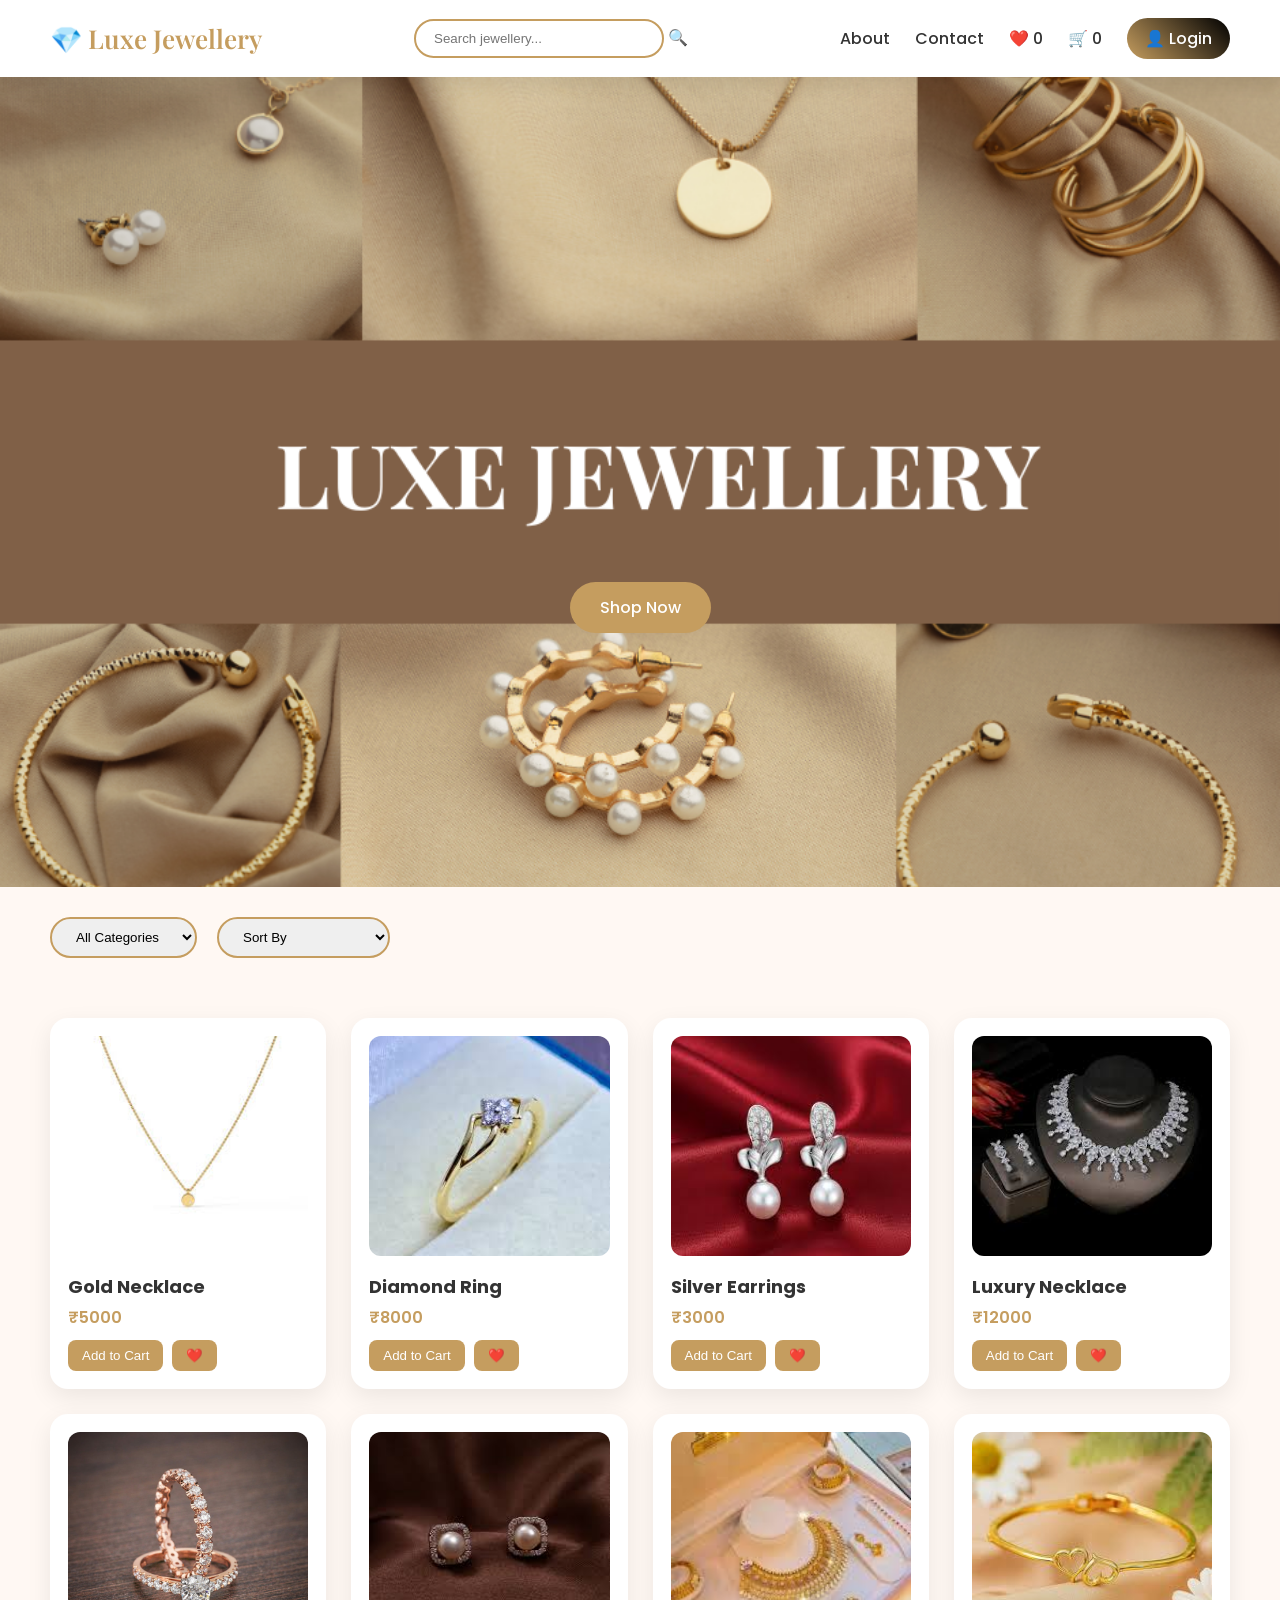
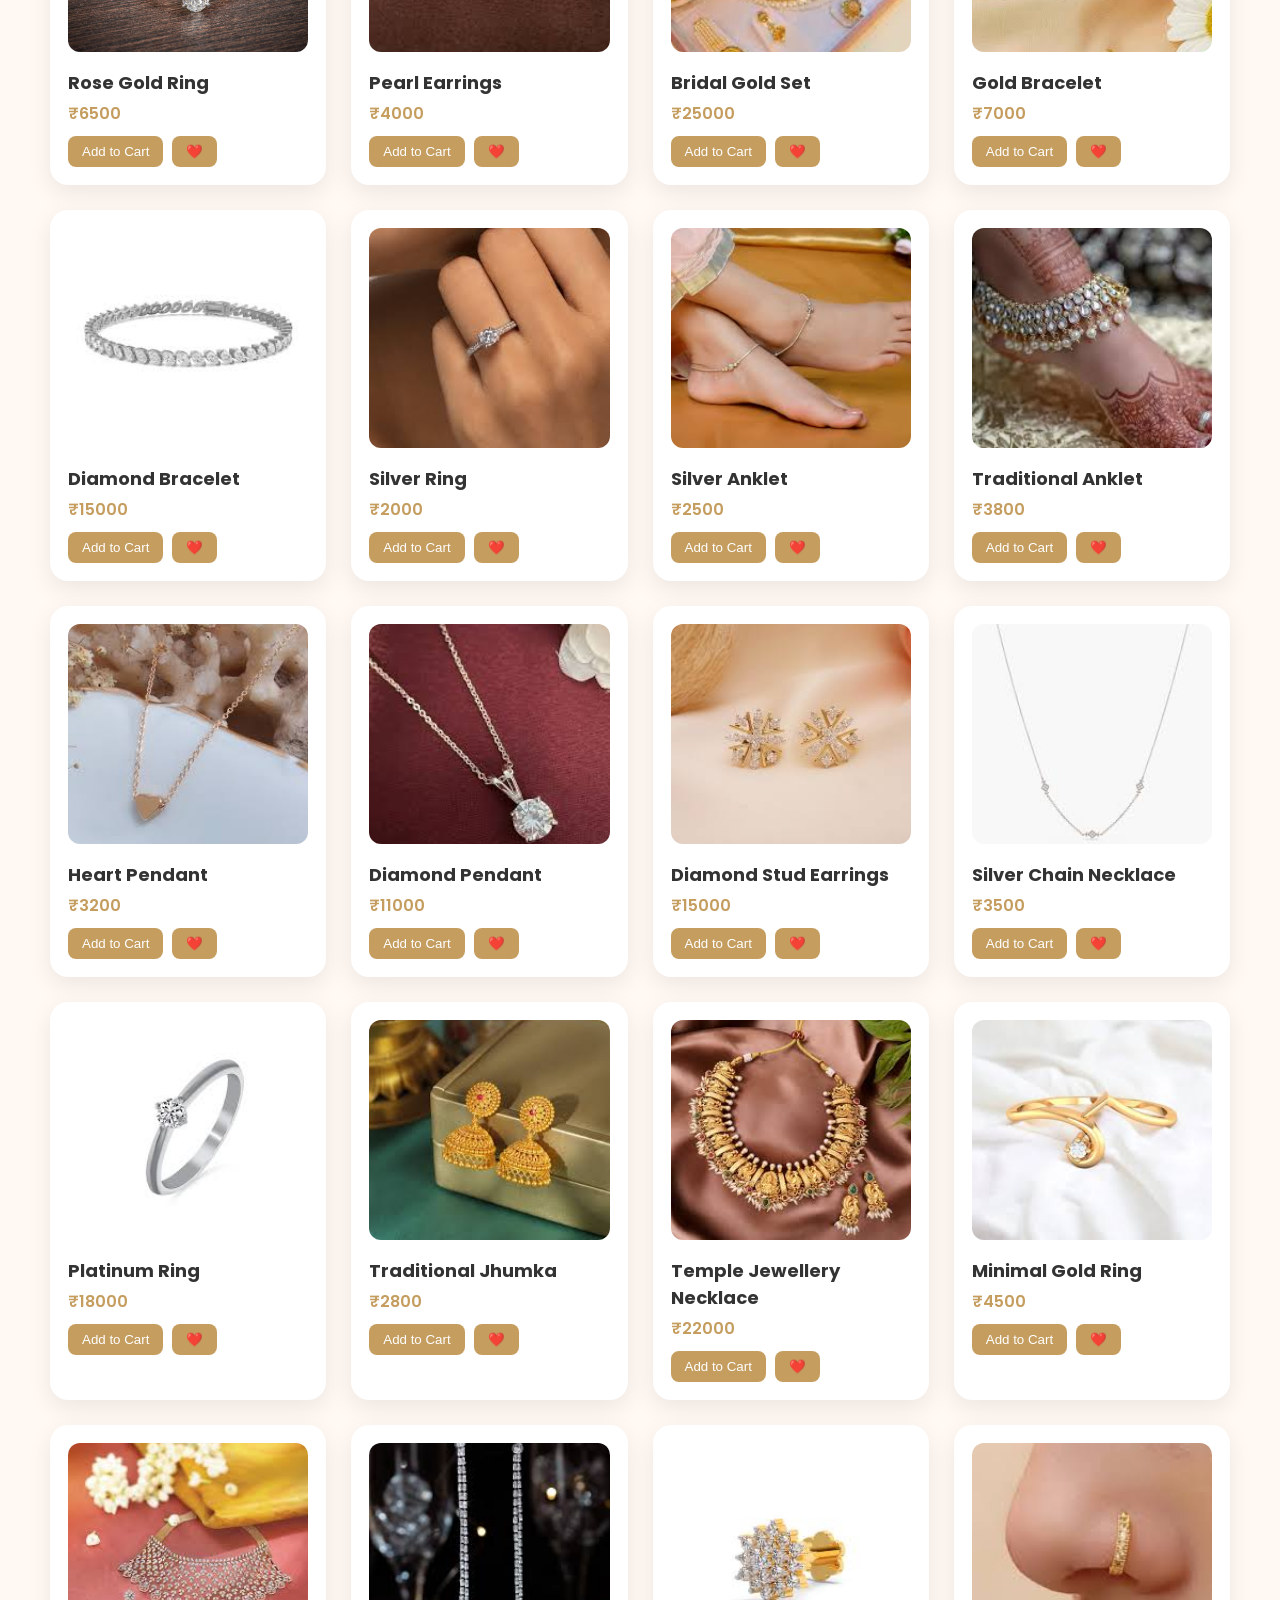
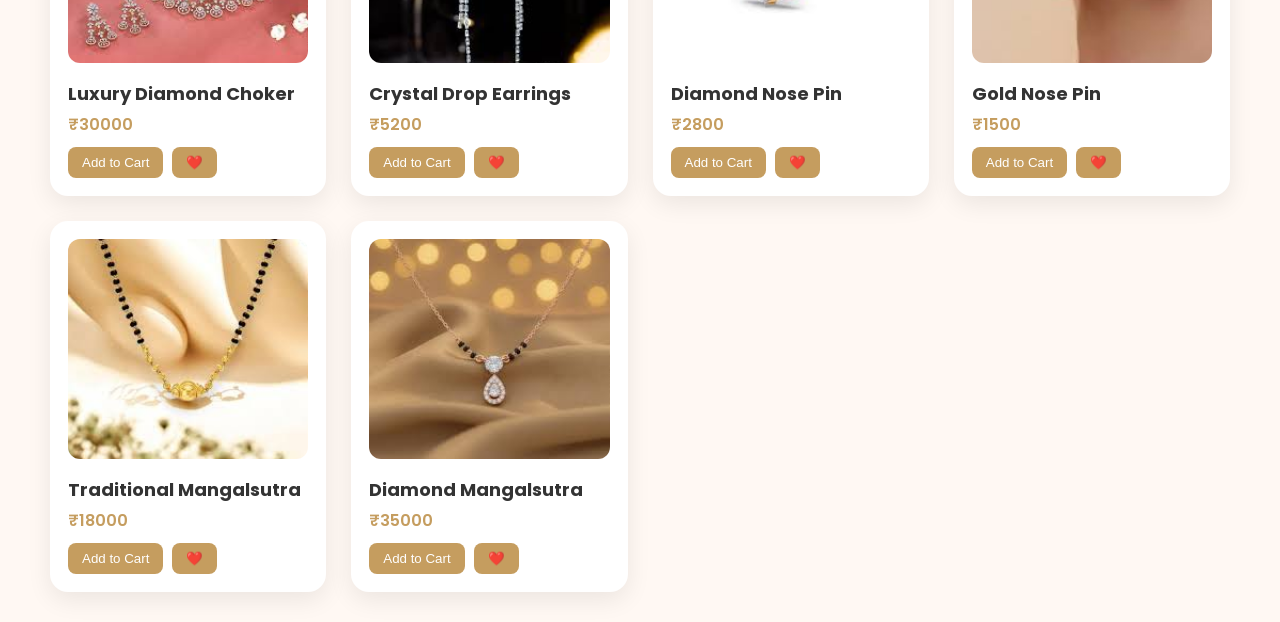
<file: index.html>
<!DOCTYPE html>
<html lang="en">
<head>
<meta charset="UTF-8">
<meta name="viewport" content="width=device-width, initial-scale=1.0">
<title>Luxe Jewellery</title>
<link rel="stylesheet" href="style.css">
</head>
<body>


<header class="navbar">

  <div class="logo">
    💎 <span>Luxe Jewellery</span>
  </div>

  <!-- Search Box -->
  <div class="search-box">
    <input type="text" id="search" placeholder="Search jewellery...">
    <span class="search-icon">🔍</span>
  </div>

  <nav class="nav-icons">
    <a href="about.html">About</a>
    <a href="contact.html">Contact</a>

    <a href="wishlist.html" id="wishlist-count" class="icon-link">❤️ 0</a>
    <a href="cart.html" id="cart-count" class="icon-link">🛒 0</a>

    <a href="login.html" class="login-btn">👤 Login</a>
  </nav>

</header>
<section class="hero">
  <div class="hero-content">
  <br><br><br><br><br><br><br><br><br><br>
    <a href="#product-list" class="hero-btn">Shop Now</a>
  </div>
</section>

<section class="filters">
<select id="categoryFilter">
  <option value="all">All Categories</option>
  <option value="Necklace">Necklace</option>
  <option value="Ring">Ring</option>
  <option value="Earrings">Earrings</option>
  <option value="Bracelet">Bracelet</option>
  <option value="Anklet">Anklet</option>
  <option value="Pendant">Pendant</option>
  <option value="Nose Pin">Nose Pin</option>
  <option value="Mangalsutra">Mangalsutra</option>
</select>
 

  <select id="sort">
    <option value="default">Sort By</option>
    <option value="low">Price: Low to High</option>
    <option value="high">Price: High to Low</option>
  </select>
</section>

<section id="product-list" class="products"></section>

<script src="script.js"></script>
</body>
</html>
</file>
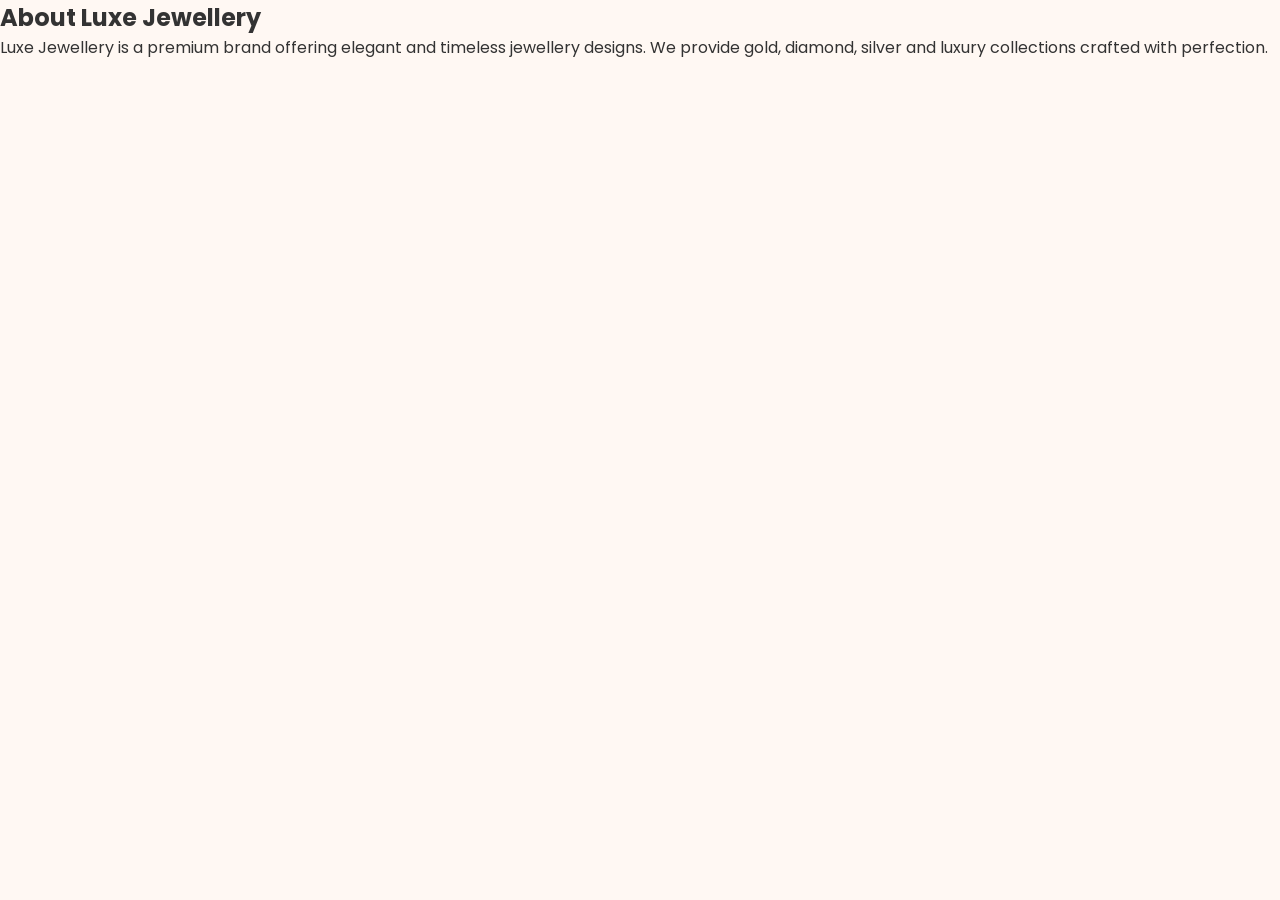
<file: about.html>
<!DOCTYPE html>
<html>
<head>
<title>About Us - Luxe Jewellery</title>
<link rel="stylesheet" href="style.css">
</head>
<body>

<section class="about-section">
    <h1>About Luxe Jewellery</h1>
    <p>
        Luxe Jewellery is a premium brand offering elegant and timeless jewellery designs.
        We provide gold, diamond, silver and luxury collections crafted with perfection.
    </p>
</section>

</body>
</html>
</file>
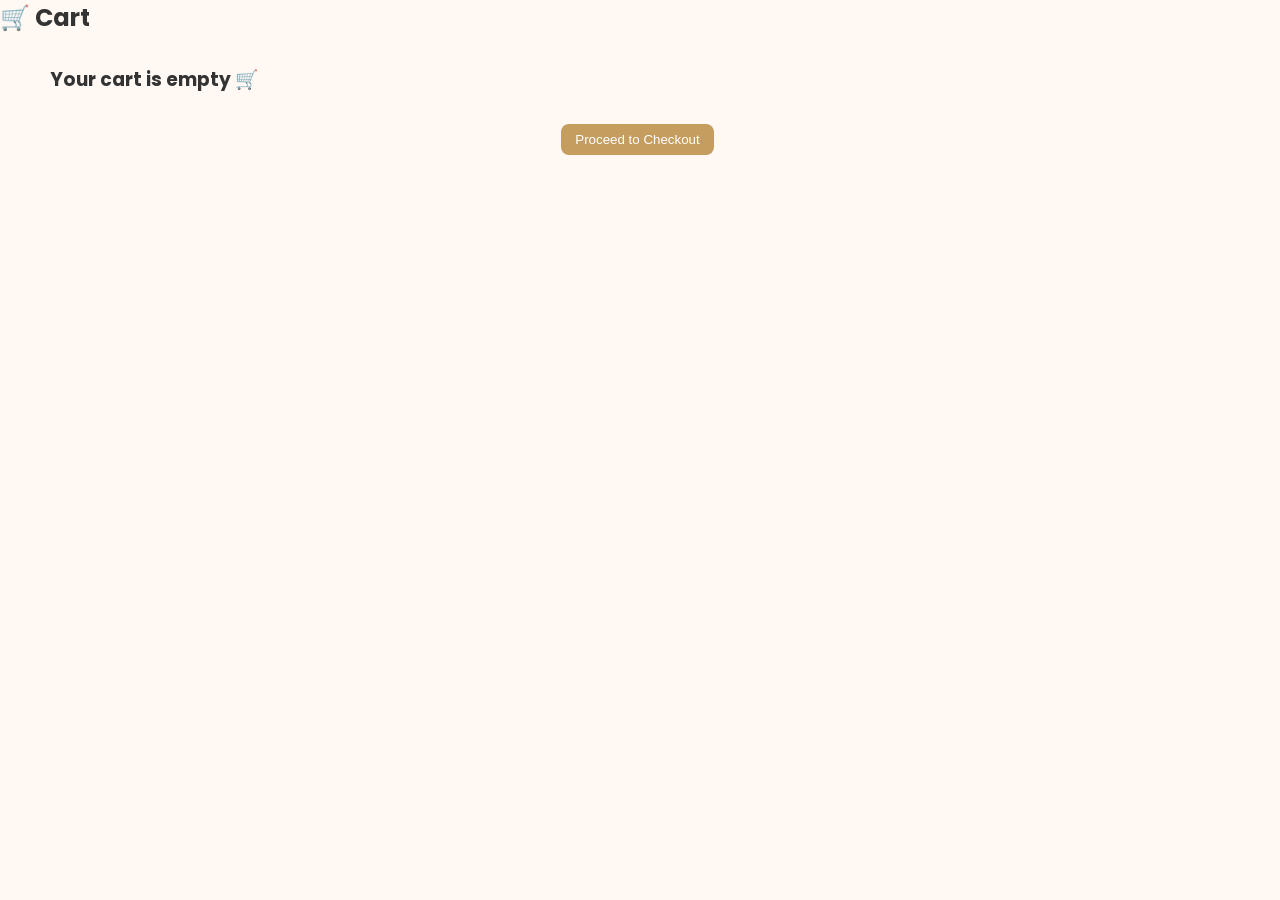
<file: cart.html>
<!DOCTYPE html>
<html>
<head>
<title>Cart</title>
<link rel="stylesheet" href="style.css">
</head>
<body>

<h2>🛒 Cart</h2>
<div id="cart-items" class="products"></div>

<center><button onclick="goToCheckout()">Proceed to Checkout</button></center>

<script src="script.js"></script>
</body>
</html>
</file>
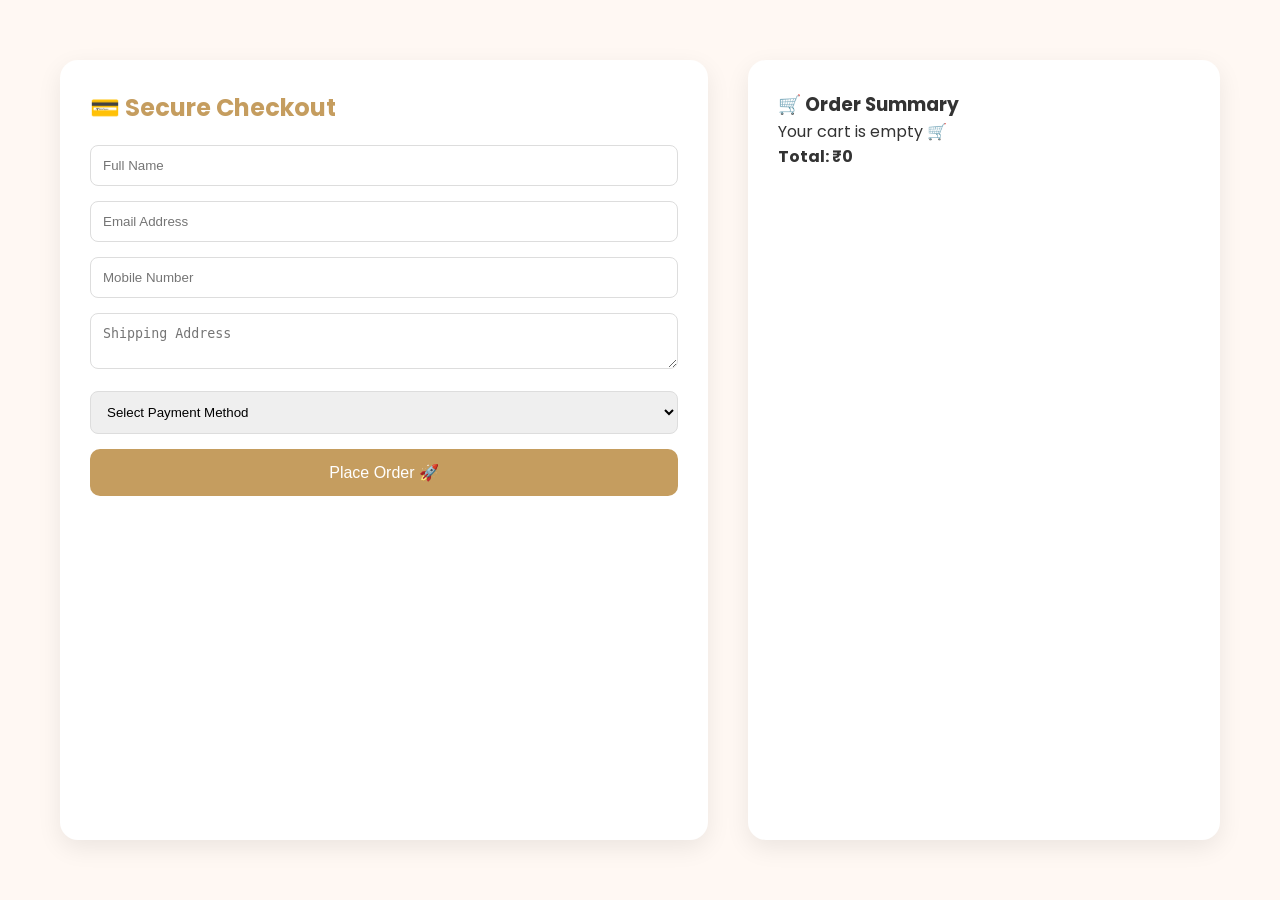
<file: checkout.html>
<!DOCTYPE html>
<html lang="en">
<head>
<meta charset="UTF-8">
<meta name="viewport" content="width=device-width, initial-scale=1.0">
<title>Checkout | Luxe Jewellery</title>
<link rel="stylesheet" href="style.css">
</head>
<body>

<div class="checkout-container">

  <div class="checkout-left">
    <h2>💳 Secure Checkout</h2>

    <form onsubmit="placeOrder(event)" class="checkout-form">
      <input type="text" placeholder="Full Name" required>
      <input type="email" placeholder="Email Address" required>
      <input type="text" placeholder="Mobile Number" required>
      <textarea placeholder="Shipping Address" required></textarea>

      <select required>
        <option value="">Select Payment Method</option>
        <option>Cash on Delivery</option>
        <option>UPI</option>
        <option>Credit/Debit Card</option>
      </select>

      <button type="submit" class="place-order-btn">
        Place Order 🚀
      </button>
    </form>
  </div>

  <div class="checkout-right">
    <h3>🛒 Order Summary</h3>
    <div id="checkout-items"></div>
    <h4 id="total-price">Total: ₹0</h4>
  </div>

</div>

<script src="script.js"></script>
</body>
</html>
</file>
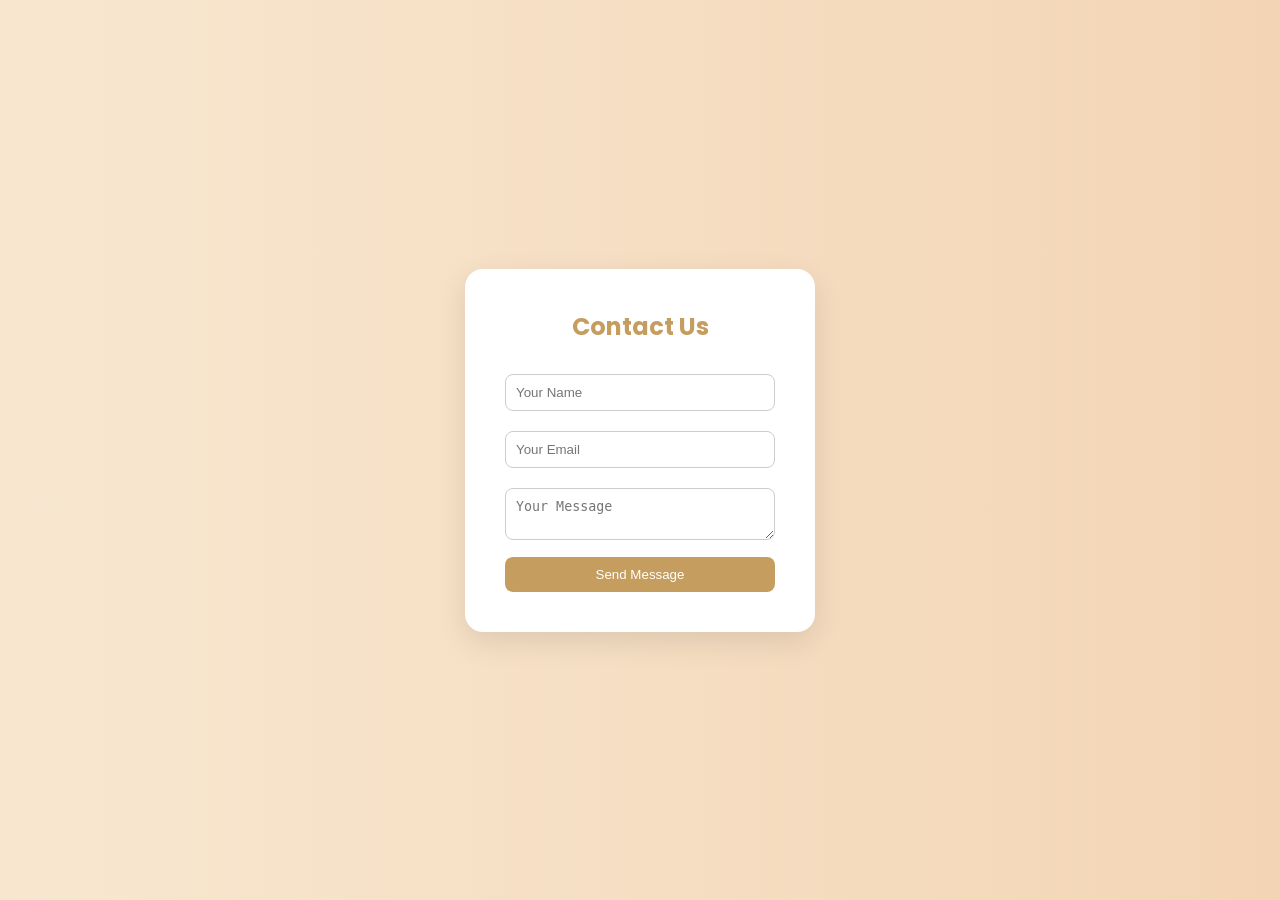
<file: contact.html>
<!DOCTYPE html>
<html>
<head>
<title>Contact Us - Luxe Jewellery</title>
<link rel="stylesheet" href="style.css">
</head>
<body class="form-body">

<div class="form-container">
    <h2>Contact Us</h2>
    <input type="text" placeholder="Your Name">
    <input type="email" placeholder="Your Email">
    <textarea placeholder="Your Message"></textarea>
    <button>Send Message</button>
</div>

</body>
</html>
</file>
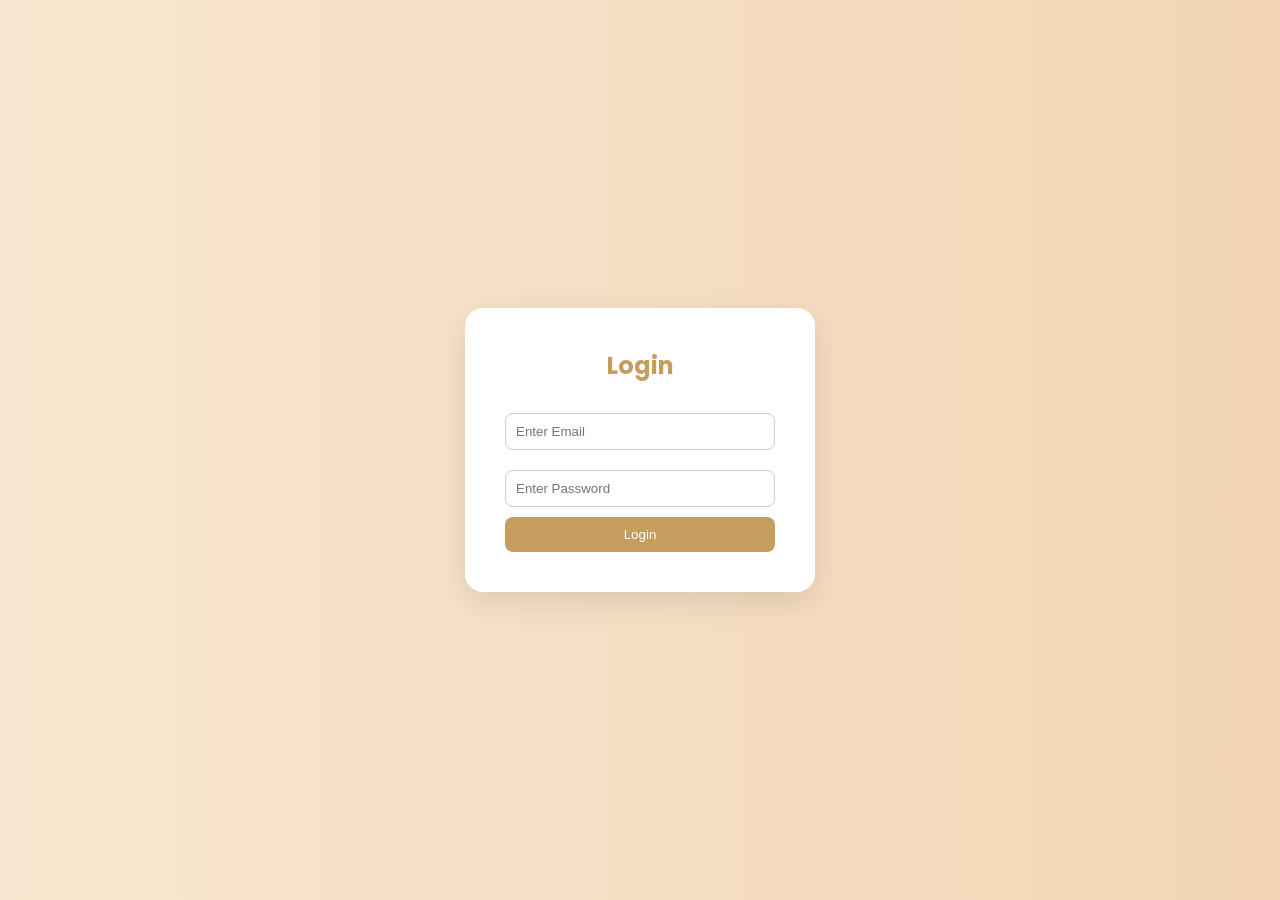
<file: login.html>
<!DOCTYPE html>
<html>
<head>
<title>Login - Luxe Jewellery</title>
<link rel="stylesheet" href="style.css">
</head>
<body class="form-body">

<div class="form-container">
    <h2>Login</h2>
    <input type="email" placeholder="Enter Email">
    <input type="password" placeholder="Enter Password">
    <button>Login</button>
</div>

</body>
</html>
</file>
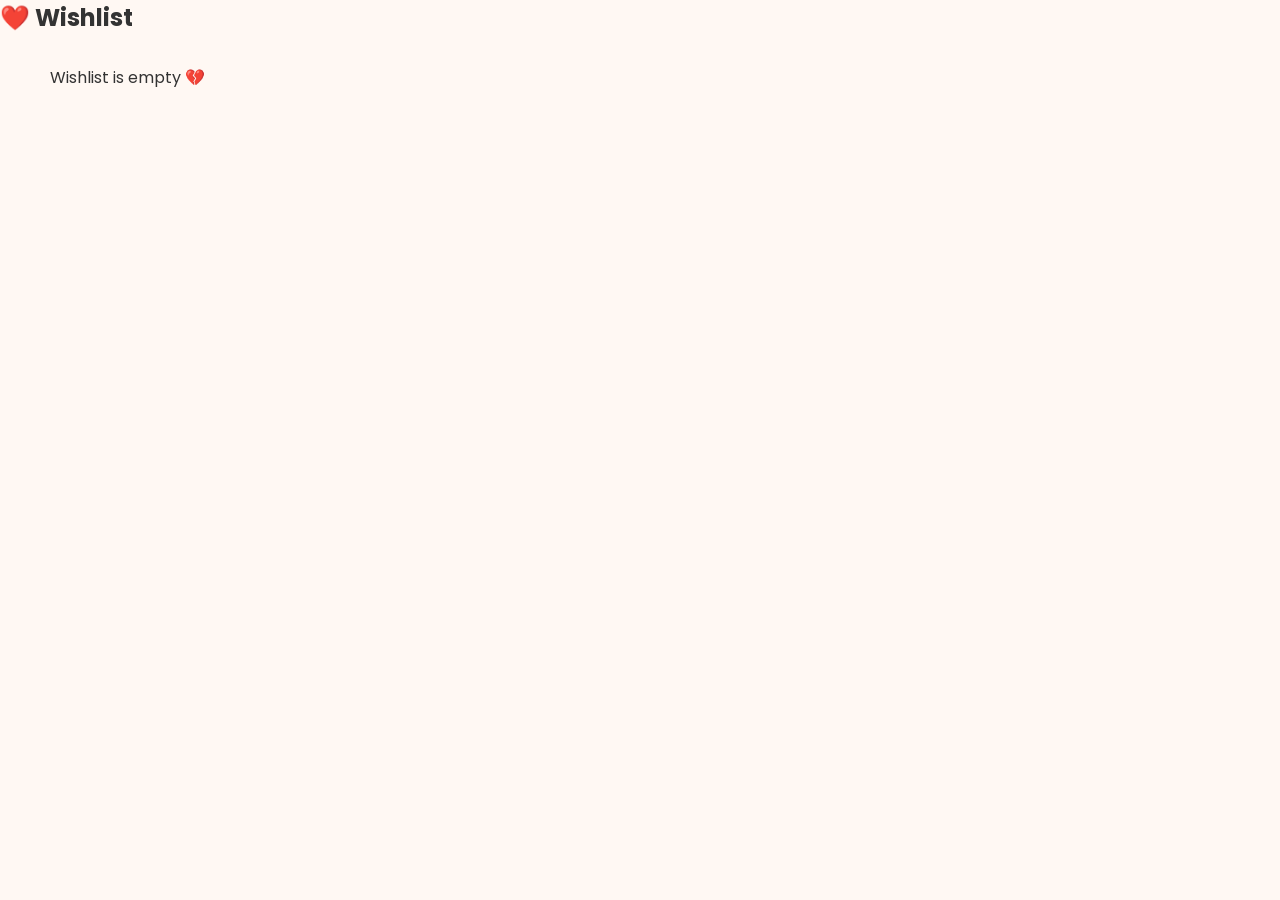
<file: wishlist.html>
<!DOCTYPE html>
<html>
<head>
<title>Wishlist</title>
<link rel="stylesheet" href="style.css">
</head>
<body>
<div id="wishlist-container"></div>

<h2>❤️ Wishlist</h2>
<div id="wishlist-items" class="products"></div>


<script src="script.js"></script>
</body>
</html>
</file>
<file: style.css>
/* GOOGLE FONT */
@import url('https://fonts.googleapis.com/css2?family=Playfair+Display:wght@600&family=Poppins:wght@300;400;500;600&display=swap');

/* RESET */
*{
  margin:0;
  padding:0;
  box-sizing:border-box;
}

body{
  font-family:'Poppins', sans-serif;
  background:#fff8f3;
  color:#333;
}



.navbar{
  position:sticky;
  top:0;
  width:100%;
  padding:18px 50px;
  display:flex;
  justify-content:space-between;
  align-items:center;
  background:rgba(255,255,255,0.95);
  backdrop-filter:blur(10px);
  box-shadow:0 8px 20px rgba(0,0,0,0.08);
  z-index:1000;
  transition:0.4s ease;
}

.navbar.scrolled{
  background:#fff;
  box-shadow:0 10px 30px rgba(0,0,0,0.15);
}


.logo{
  font-size:26px;
  font-family:'Playfair Display', serif;
  font-weight:600;
  color:#c59d5f;
}

#search{
  padding:10px 18px;
  border-radius:30px;
  border:2px solid #c59d5f;
  outline:none;
  width:250px;
  transition:0.3s;
}

#search:focus{
  box-shadow:0 0 10px rgba(197,157,95,0.4);
}

.nav-icons{
  display:flex;
  align-items:center;
  gap:25px;
}

.nav-icons a{
  text-decoration:none;
  color:#333;
  font-weight:500;
  position:relative;
  transition:0.3s;
}

.nav-icons a::after{
  content:"";
  position:absolute;
  width:0%;
  height:2px;
  left:0;
  bottom:-5px;
  background:#c59d5f;
  transition:0.4s;
}

.nav-icons a:hover{
  color:#c59d5f;
}

.nav-icons a:hover::after{
  width:100%;
}

/* LOGIN BUTTON */

.login-btn{
  background:linear-gradient(45deg,#c59d5f,#000);
  padding:8px 18px;
  border-radius:25px;
  color:white !important;
}

.login-btn:hover{
  transform:scale(1.1);
}

.hero{
  height:90vh;
  background:url("hero-bg.png") center/cover no-repeat;
  display:flex;
  align-items:center;
  justify-content:center;
  text-align:center;
  color:white;
}

.hero-content h2{
  font-size:55px;
  font-family:'Playfair Display', serif;
  margin-bottom:20px;
}

.hero-content p{
  font-size:18px;
  margin-bottom:25px;
}

.hero-btn{
  background:#c59d5f;
  padding:14px 30px;
  border-radius:30px;
  color:white;
  text-decoration:none;
  font-weight:500;
  transition:0.3s;
}

.hero-btn:hover{
  background:black;
  transform:scale(1.05);
}



.filters{
  display:flex;
  gap:20px;
  padding:30px 50px;
}

.filters select{
  padding:10px 20px;
  border-radius:30px;
  border:2px solid #c59d5f;
  cursor:pointer;
  transition:0.3s;
}

.filters select:hover{
  background:#c59d5f;
  color:white;
}


.products{
  display:grid;
  grid-template-columns:repeat(auto-fit,minmax(260px,1fr));
  gap:25px;
  padding:30px 50px;
}

.card{
  background:white;
  padding:18px;
  border-radius:18px;
  box-shadow:0 8px 25px rgba(0,0,0,0.08);
  transition:0.4s ease;
  position:relative;
}

.card:hover{
  transform:translateY(-10px) scale(1.03);
}

.card img{
  width:100%;
  height:220px;
  object-fit:cover;
  border-radius:12px;
  margin-bottom:10px;
}

.card h3{
  font-size:18px;
  margin-bottom:5px;
}

.card p{
  color:#c59d5f;
  font-weight:600;
  margin-bottom:10px;
}

/* BUTTONS */

button{
  padding:8px 14px;
  border:none;
  border-radius:8px;
  background:#c59d5f;
  color:white;
  cursor:pointer;
  transition:0.3s;
  margin-right:5px;
}

button:hover{
  background:black;
}

.checkout-container{
  display:flex;
  gap:40px;
  padding:60px;
  min-height:100vh;
}

.checkout-left,
.checkout-right{
  background:white;
  padding:30px;
  border-radius:18px;
  box-shadow:0 8px 25px rgba(0,0,0,0.08);
}

.checkout-left{
  flex:1;
}

.checkout-right{
  flex:0.7;
}

.checkout-left h2{
  margin-bottom:20px;
  color:#c59d5f;
}

.checkout-form input,
.checkout-form textarea,
.checkout-form select{
  width:100%;
  padding:12px;
  margin-bottom:15px;
  border-radius:8px;
  border:1px solid #ddd;
}

.place-order-btn{
  width:100%;
  padding:14px;
  background:#c59d5f;
  border:none;
  border-radius:10px;
  color:white;
  font-size:16px;
  cursor:pointer;
  transition:0.3s;
}

.place-order-btn:hover{
  background:black;
  transform:scale(1.05);
}


.form-body{
  background:linear-gradient(to right,#f8e7d0,#f3d5b5);
  display:flex;
  justify-content:center;
  align-items:center;
  height:100vh;
}

.form-container{
  background:white;
  padding:40px;
  border-radius:18px;
  width:350px;
  box-shadow:0 10px 30px rgba(0,0,0,0.1);
  text-align:center;
}

.form-container h2{
  margin-bottom:20px;
  color:#c59d5f;
}

.form-container input,
.form-container textarea{
  width:100%;
  padding:10px;
  margin:10px 0;
  border-radius:8px;
  border:1px solid #ccc;
}

.form-container button{
  width:100%;
  padding:10px;
  background:#c59d5f;
  border:none;
  border-radius:8px;
  color:white;
  cursor:pointer;
}

.form-container button:hover{
  background:black;
}

@media(max-width:768px){
  .navbar{
    flex-direction:column;
    gap:15px;
  }

  .filters{
    flex-direction:column;
  }

  .checkout-container{
    flex-direction:column;
  }

  .products{
    grid-template-columns:1fr;
  }

}
</file>
